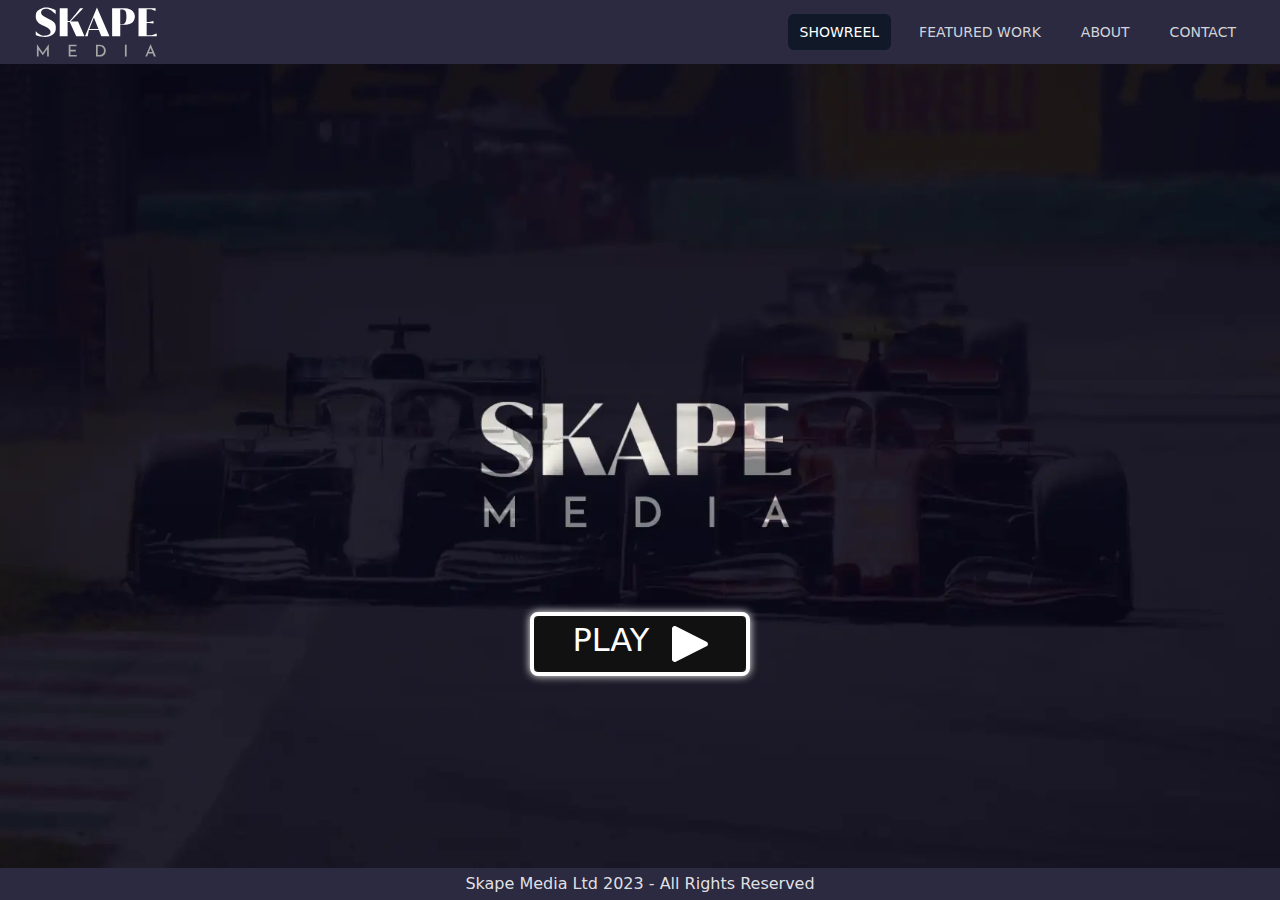
<file: index.html>
<!DOCTYPE html><html lang="en"><head><meta charSet="utf-8"/><meta name="viewport" content="width=device-width"/><meta name="next-head-count" content="2"/><link rel="preload" href="/_next/static/css/6b15e6c5dcbfbd6f.css" as="style"/><link rel="stylesheet" href="/_next/static/css/6b15e6c5dcbfbd6f.css" data-n-g=""/><link rel="preload" href="/_next/static/css/e8e3dbb736dc3bcd.css" as="style"/><link rel="stylesheet" href="/_next/static/css/e8e3dbb736dc3bcd.css" data-n-p=""/><noscript data-n-css=""></noscript><script defer="" nomodule="" src="/_next/static/chunks/polyfills-c67a75d1b6f99dc8.js"></script><script src="/_next/static/chunks/webpack-ee7e63bc15b31913.js" defer=""></script><script src="/_next/static/chunks/framework-2c79e2a64abdb08b.js" defer=""></script><script src="/_next/static/chunks/main-3e46125db32480b5.js" defer=""></script><script src="/_next/static/chunks/pages/_app-d97322132bf715ee.js" defer=""></script><script src="/_next/static/chunks/111-9f86cdde5482fdc2.js" defer=""></script><script src="/_next/static/chunks/pages/index-211fe9a20258dd76.js" defer=""></script><script src="/_next/static/1dxY0fCw0sIQHlsyw6L6t/_buildManifest.js" defer=""></script><script src="/_next/static/1dxY0fCw0sIQHlsyw6L6t/_ssgManifest.js" defer=""></script></head><body><div id="__next"><div class="flex flex-col min-w-full min-h-screen page"><nav class="bg-brand-blue"><div class="mx-auto max-w-7xl px-2 sm:px-6 lg:px-8"><div class="relative flex h-16 items-center justify-between"><div class="absolute inset-y-0 left-0 flex items-center sm:hidden"><button type="button" class="inline-flex items-center justify-center rounded-md p-2 text-gray-400 hover:bg-gray-700 hover:text-white focus:outline-none focus:ring-2 focus:ring-inset focus:ring-white" aria-expanded="false" id="headlessui-menu-button-:Ram:" aria-haspopup="menu" data-headlessui-state=""><span class="sr-only">Open main menu</span><svg class="hidden h-6 w-6" fill="none" viewBox="0 0 24 24" stroke-width="1.5" stroke="currentColor" aria-hidden="true"><path stroke-linecap="round" stroke-linejoin="round" d="M6 18L18 6M6 6l12 12"></path></svg><svg class="nav-dropdown-btn_navDropdownBtn__yDz8l block h-6 w-6" fill="none" viewBox="0 0 24 24" stroke-width="1.5" stroke="currentColor" aria-hidden="true"><path stroke-linecap="round" stroke-linejoin="round" d="M3.75 6.75h16.5M3.75 12h16.5m-16.5 5.25h16.5"></path></svg></button></div><div class="flex flex-1 items-center justify-center sm:items-stretch sm:justify-between"><div class="flex flex-shrink-0 object-center"><img alt="Skape Media Ltd" loading="lazy" width="128" height="128" decoding="async" data-nimg="1" class="block h-16 lg:hidden" style="color:transparent" src="/_next/static/media/skapelogo_white.40bd9b37.svg"/><img alt="Skape Media Ltd" loading="lazy" width="128" height="128" decoding="async" data-nimg="1" class="hidden h-16 lg:block" style="color:transparent" src="/_next/static/media/skapelogo_white.40bd9b37.svg"/></div><div class="hidden sm:ml-6 sm:block"><div class="flex space-x-4 h-16 items-center"><a href="/"><p class="bg-gray-900 text-white rounded-md px-3 py-2 text-sm font-medium bg-gray-900 text-white rounded-md px-3 py-2 text-sm font-medium navbar-link_navbarlink__euKMU navbar-link_btn1__c_tvi">Showreel</p></a><a href="/featured"><p class="text-gray-300 hover:bg-gray-700 hover:text-white rounded-md px-3 py-2 text-sm font-medium text-gray-300 hover:bg-gray-700 hover:text-white rounded-md px-3 py-2 text-sm font-medium navbar-link_navbarlink__euKMU navbar-link_btn2__c4a3W">Featured Work</p></a><a href="/about"><p class="text-gray-300 hover:bg-gray-700 hover:text-white rounded-md px-3 py-2 text-sm font-medium text-gray-300 hover:bg-gray-700 hover:text-white rounded-md px-3 py-2 text-sm font-medium navbar-link_navbarlink__euKMU navbar-link_btn3__UBiWz">About</p></a><a href="/contact"><p class="text-gray-300 hover:bg-gray-700 hover:text-white rounded-md px-3 py-2 text-sm font-medium text-gray-300 hover:bg-gray-700 hover:text-white rounded-md px-3 py-2 text-sm font-medium navbar-link_navbarlink__euKMU navbar-link_btn4__8RtYX">Contact</p></a></div></div></div></div></div></nav><div class="fixed inset-0 overflow-y-auto z-50  hidden"><div class="flex flex-col w-full h-screen justify-center content-center z-50 video-modal_bgColour__9oxh3"><div class="videoWindow"><button class="closebutton_closeButton___RZN_ rounded-lg shadow border-solid white absolute top-2 right-2 py-1 px-4">X</button></div></div></div><main class="flex flex-col grow justify-between"><div class="flex grow"><img alt="Skape Media Showreel background image" loading="lazy" width="1920" height="1080" decoding="async" data-nimg="1" class="object-cover min-w-full min-h-full overflow-clip" style="color:transparent" src="/webp/showreel.webp"/></div><div class="playbutton_container__x1gp0"><div class="playbutton_offset__RxTCo"><button class="playbutton_playBtn___OL6V"><h3>PLAY</h3><img alt="Play Icon" loading="lazy" width="36" height="36" decoding="async" data-nimg="1" style="color:transparent" src="/_next/static/media/play_icon.6f577bdf.svg"/></button></div></div></main><div class="flex justify-center h-8 bg-brand-blue"><h3 class="py-1 align-middle">Skape Media Ltd 2023 - All Rights Reserved</h3></div></div></div><script id="__NEXT_DATA__" type="application/json">{"props":{"pageProps":{}},"page":"/","query":{},"buildId":"1dxY0fCw0sIQHlsyw6L6t","nextExport":true,"autoExport":true,"isFallback":false,"scriptLoader":[]}</script></body></html>
</file>
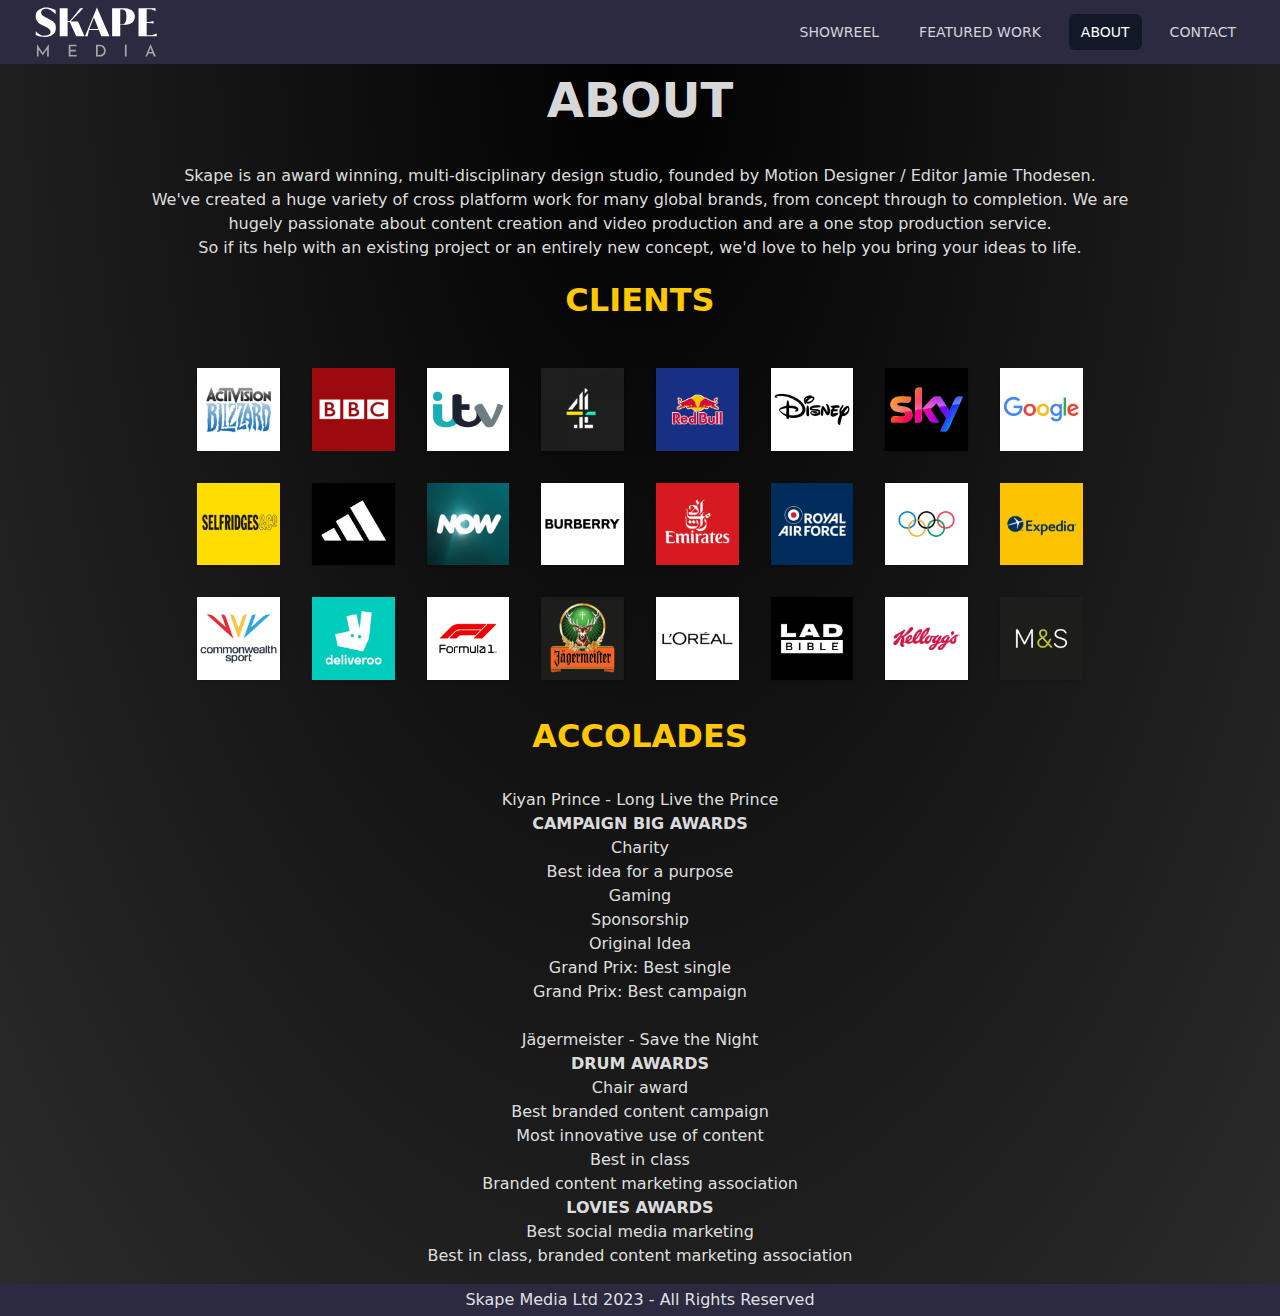
<file: about.html>
<!DOCTYPE html><html lang="en"><head><meta charSet="utf-8"/><meta name="viewport" content="width=device-width"/><meta name="next-head-count" content="2"/><link rel="preload" href="/_next/static/css/6b15e6c5dcbfbd6f.css" as="style"/><link rel="stylesheet" href="/_next/static/css/6b15e6c5dcbfbd6f.css" data-n-g=""/><link rel="preload" href="/_next/static/css/a73d6fe28d19bdd2.css" as="style"/><link rel="stylesheet" href="/_next/static/css/a73d6fe28d19bdd2.css" data-n-p=""/><noscript data-n-css=""></noscript><script defer="" nomodule="" src="/_next/static/chunks/polyfills-c67a75d1b6f99dc8.js"></script><script src="/_next/static/chunks/webpack-ee7e63bc15b31913.js" defer=""></script><script src="/_next/static/chunks/framework-2c79e2a64abdb08b.js" defer=""></script><script src="/_next/static/chunks/main-3e46125db32480b5.js" defer=""></script><script src="/_next/static/chunks/pages/_app-d97322132bf715ee.js" defer=""></script><script src="/_next/static/chunks/pages/about-3c23ea9a583e0331.js" defer=""></script><script src="/_next/static/1dxY0fCw0sIQHlsyw6L6t/_buildManifest.js" defer=""></script><script src="/_next/static/1dxY0fCw0sIQHlsyw6L6t/_ssgManifest.js" defer=""></script></head><body><div id="__next"><div class="flex flex-col min-w-full min-h-screen page"><nav class="bg-brand-blue"><div class="mx-auto max-w-7xl px-2 sm:px-6 lg:px-8"><div class="relative flex h-16 items-center justify-between"><div class="absolute inset-y-0 left-0 flex items-center sm:hidden"><button type="button" class="inline-flex items-center justify-center rounded-md p-2 text-gray-400 hover:bg-gray-700 hover:text-white focus:outline-none focus:ring-2 focus:ring-inset focus:ring-white" aria-expanded="false" id="headlessui-menu-button-:Ram:" aria-haspopup="menu" data-headlessui-state=""><span class="sr-only">Open main menu</span><svg class="hidden h-6 w-6" fill="none" viewBox="0 0 24 24" stroke-width="1.5" stroke="currentColor" aria-hidden="true"><path stroke-linecap="round" stroke-linejoin="round" d="M6 18L18 6M6 6l12 12"></path></svg><svg class="nav-dropdown-btn_navDropdownBtn__yDz8l block h-6 w-6" fill="none" viewBox="0 0 24 24" stroke-width="1.5" stroke="currentColor" aria-hidden="true"><path stroke-linecap="round" stroke-linejoin="round" d="M3.75 6.75h16.5M3.75 12h16.5m-16.5 5.25h16.5"></path></svg></button></div><div class="flex flex-1 items-center justify-center sm:items-stretch sm:justify-between"><div class="flex flex-shrink-0 object-center"><img alt="Skape Media Ltd" loading="lazy" width="128" height="128" decoding="async" data-nimg="1" class="block h-16 lg:hidden" style="color:transparent" src="/_next/static/media/skapelogo_white.40bd9b37.svg"/><img alt="Skape Media Ltd" loading="lazy" width="128" height="128" decoding="async" data-nimg="1" class="hidden h-16 lg:block" style="color:transparent" src="/_next/static/media/skapelogo_white.40bd9b37.svg"/></div><div class="hidden sm:ml-6 sm:block"><div class="flex space-x-4 h-16 items-center"><a href="/"><p class="text-gray-300 hover:bg-gray-700 hover:text-white rounded-md px-3 py-2 text-sm font-medium text-gray-300 hover:bg-gray-700 hover:text-white rounded-md px-3 py-2 text-sm font-medium navbar-link_navbarlink__euKMU navbar-link_btn1__c_tvi">Showreel</p></a><a href="/featured"><p class="text-gray-300 hover:bg-gray-700 hover:text-white rounded-md px-3 py-2 text-sm font-medium text-gray-300 hover:bg-gray-700 hover:text-white rounded-md px-3 py-2 text-sm font-medium navbar-link_navbarlink__euKMU navbar-link_btn2__c4a3W">Featured Work</p></a><a href="/about"><p class="bg-gray-900 text-white rounded-md px-3 py-2 text-sm font-medium bg-gray-900 text-white rounded-md px-3 py-2 text-sm font-medium navbar-link_navbarlink__euKMU navbar-link_btn3__UBiWz">About</p></a><a href="/contact"><p class="text-gray-300 hover:bg-gray-700 hover:text-white rounded-md px-3 py-2 text-sm font-medium text-gray-300 hover:bg-gray-700 hover:text-white rounded-md px-3 py-2 text-sm font-medium navbar-link_navbarlink__euKMU navbar-link_btn4__8RtYX">Contact</p></a></div></div></div></div></div></nav><main><section id="about" class="flex flex-col grow text-center about_bgAbout__Inten about_headings__ryCH0"><div class="max-w-5xl m-auto px-4"><h1 class="uppercase">About</h1><div class=" undefined"><div><p>Skape is an award winning, multi-disciplinary design studio, founded by Motion Designer / Editor Jamie Thodesen.</p><p>We&#x27;ve created a huge variety of cross platform work for many global brands, from concept through to completion. We are hugely passionate about content creation and video production and are a one stop production service.</p><p>So if its help with an existing project or an entirely new concept, we&#x27;d love to help you bring your ideas to life.</p></div><div class="flex flex-col w-full pt-4 justify-around text-center"><h2>CLIENTS</h2><div class="flex flex-wrap justify-center w-full h-full"><div class="bg-transparent flex justify-center shadow basis-1/6 md:basis-1/12 m-4 rounded border-white border-solid"><img alt="Blizzard" loading="lazy" width="128" height="128" decoding="async" data-nimg="1" style="color:transparent" src="/img/blizzard-logo.png"/></div><div class="bg-transparent flex justify-center shadow basis-1/6 md:basis-1/12 m-4 rounded border-white border-solid"><img alt="BBC" loading="lazy" width="128" height="128" decoding="async" data-nimg="1" style="color:transparent" src="/img/bbc-logo2.png"/></div><div class="bg-transparent flex justify-center shadow basis-1/6 md:basis-1/12 m-4 rounded border-white border-solid"><img alt="ITV" loading="lazy" width="128" height="128" decoding="async" data-nimg="1" style="color:transparent" src="/img/itv-logo.png"/></div><div class="bg-transparent flex justify-center shadow basis-1/6 md:basis-1/12 m-4 rounded border-white border-solid"><img alt="Channel 4" loading="lazy" width="128" height="128" decoding="async" data-nimg="1" style="color:transparent" src="/img/channel4-logo2.png"/></div><div class="bg-transparent flex justify-center shadow basis-1/6 md:basis-1/12 m-4 rounded border-white border-solid"><img alt="Red Bull" loading="lazy" width="128" height="128" decoding="async" data-nimg="1" style="color:transparent" src="/img/redbull-logo2.png"/></div><div class="bg-transparent flex justify-center shadow basis-1/6 md:basis-1/12 m-4 rounded border-white border-solid"><img alt="Disney" loading="lazy" width="128" height="128" decoding="async" data-nimg="1" style="color:transparent" src="/img/disney-logo.png"/></div><div class="bg-transparent flex justify-center shadow basis-1/6 md:basis-1/12 m-4 rounded border-white border-solid"><img alt="Sky" loading="lazy" width="128" height="128" decoding="async" data-nimg="1" style="color:transparent" src="/img/sky-logo2.png"/></div><div class="bg-transparent flex justify-center shadow basis-1/6 md:basis-1/12 m-4 rounded border-white border-solid"><img alt="Google" loading="lazy" width="128" height="128" decoding="async" data-nimg="1" style="color:transparent" src="/img/google-logo.png"/></div><div class="bg-transparent flex justify-center shadow basis-1/6 md:basis-1/12 m-4 rounded border-white border-solid"><img alt="Selfridges" loading="lazy" width="128" height="128" decoding="async" data-nimg="1" style="color:transparent" src="/img/selfridges-logo2.png"/></div><div class="bg-transparent flex justify-center shadow basis-1/6 md:basis-1/12 m-4 rounded border-white border-solid"><img alt="Adidas" loading="lazy" width="128" height="128" decoding="async" data-nimg="1" style="color:transparent" src="/img/adidas-logo2.png"/></div><div class="bg-transparent flex justify-center shadow basis-1/6 md:basis-1/12 m-4 rounded border-white border-solid"><img alt="NowTV" loading="lazy" width="128" height="128" decoding="async" data-nimg="1" style="color:transparent" src="/img/nowtv-logo2.png"/></div><div class="bg-transparent flex justify-center shadow basis-1/6 md:basis-1/12 m-4 rounded border-white border-solid"><img alt="Burberry" loading="lazy" width="128" height="128" decoding="async" data-nimg="1" style="color:transparent" src="/img/burberry-logo.png"/></div><div class="bg-transparent flex justify-center shadow basis-1/6 md:basis-1/12 m-4 rounded border-white border-solid"><img alt="Emirates" loading="lazy" width="128" height="128" decoding="async" data-nimg="1" style="color:transparent" src="/img/emirates-logo2.png"/></div><div class="bg-transparent flex justify-center shadow basis-1/6 md:basis-1/12 m-4 rounded border-white border-solid"><img alt="RAF" loading="lazy" width="128" height="128" decoding="async" data-nimg="1" style="color:transparent" src="/img/raf-logo.png"/></div><div class="bg-transparent flex justify-center shadow basis-1/6 md:basis-1/12 m-4 rounded border-white border-solid"><img alt="International Olympic Committee" loading="lazy" width="128" height="128" decoding="async" data-nimg="1" style="color:transparent" src="/img/ioc-logo.png"/></div><div class="bg-transparent flex justify-center shadow basis-1/6 md:basis-1/12 m-4 rounded border-white border-solid"><img alt="Expedia" loading="lazy" width="128" height="128" decoding="async" data-nimg="1" style="color:transparent" src="/img/expedia-logo2.png"/></div><div class="bg-transparent flex justify-center shadow basis-1/6 md:basis-1/12 m-4 rounded border-white border-solid"><img alt="Commonwealth Sport" loading="lazy" width="128" height="128" decoding="async" data-nimg="1" style="color:transparent" src="/img/commonwealth-sport-logo.png"/></div><div class="bg-transparent flex justify-center shadow basis-1/6 md:basis-1/12 m-4 rounded border-white border-solid"><img alt="Deliveroo" loading="lazy" width="128" height="128" decoding="async" data-nimg="1" style="color:transparent" src="/img/deliveroo-logo2.png"/></div><div class="bg-transparent flex justify-center shadow basis-1/6 md:basis-1/12 m-4 rounded border-white border-solid"><img alt="Formula 1" loading="lazy" width="128" height="128" decoding="async" data-nimg="1" style="color:transparent" src="/img/formula1-logo.png"/></div><div class="bg-transparent flex justify-center shadow basis-1/6 md:basis-1/12 m-4 rounded border-white border-solid"><img alt="Jagermeister" loading="lazy" width="128" height="128" decoding="async" data-nimg="1" style="color:transparent" src="/img/jagermeister-logo2.png"/></div><div class="bg-transparent flex justify-center shadow basis-1/6 md:basis-1/12 m-4 rounded border-white border-solid"><img alt="L&#x27;Oreal" loading="lazy" width="128" height="128" decoding="async" data-nimg="1" style="color:transparent" src="/img/loreal-logo.png"/></div><div class="bg-transparent flex justify-center shadow basis-1/6 md:basis-1/12 m-4 rounded border-white border-solid"><img alt="LadBible" loading="lazy" width="128" height="128" decoding="async" data-nimg="1" style="color:transparent" src="/img/ladbible-logo2.png"/></div><div class="bg-transparent flex justify-center shadow basis-1/6 md:basis-1/12 m-4 rounded border-white border-solid"><img alt="Kelloggs" loading="lazy" width="128" height="128" decoding="async" data-nimg="1" style="color:transparent" src="/img/kelloggs-logo.png"/></div><div class="bg-transparent flex justify-center shadow basis-1/6 md:basis-1/12 m-4 rounded border-white border-solid"><img alt="Marks &amp; Spencer" loading="lazy" width="128" height="128" decoding="async" data-nimg="1" style="color:transparent" src="/img/m&amp;s-logo2.png"/></div></div></div><div class="text-center py-4"><h2>ACCOLADES</h2><h3>Kiyan Prince - Long Live the Prince</h3><strong>CAMPAIGN BIG AWARDS</strong><ul>Charity<li>Best idea for a purpose</li><li>Gaming</li><li>Sponsorship</li><li>Original Idea</li><li>Grand Prix: Best single</li><li>Grand Prix: Best campaign</li></ul><br/><h3>Jägermeister - Save the Night</h3><strong>DRUM AWARDS</strong><ul><li>Chair award</li><li>Best branded content campaign</li><li>Most innovative use of content</li><li>Best in class</li><li>Branded content marketing association</li></ul><strong>LOVIES AWARDS</strong><ul><li>Best social media marketing</li><li>Best in class, branded content marketing association</li></ul></div></div></div></section></main><div class="flex justify-center h-8 bg-brand-blue"><h3 class="py-1 align-middle">Skape Media Ltd 2023 - All Rights Reserved</h3></div></div></div><script id="__NEXT_DATA__" type="application/json">{"props":{"pageProps":{}},"page":"/about","query":{},"buildId":"1dxY0fCw0sIQHlsyw6L6t","nextExport":true,"autoExport":true,"isFallback":false,"scriptLoader":[]}</script></body></html>
</file>
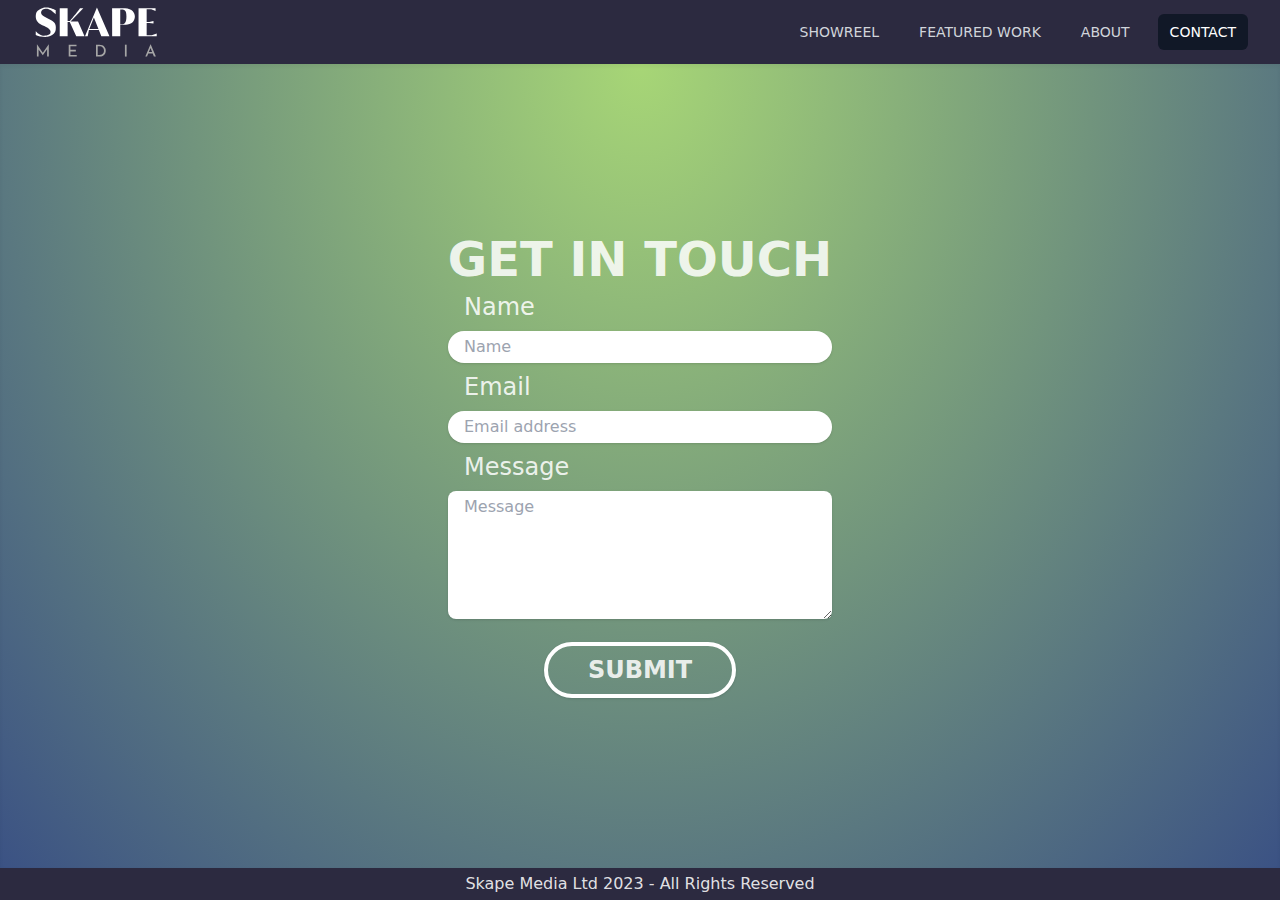
<file: contact.html>
<!DOCTYPE html><html lang="en"><head><meta charSet="utf-8"/><meta name="viewport" content="width=device-width"/><meta name="next-head-count" content="2"/><link rel="preload" href="/_next/static/css/6b15e6c5dcbfbd6f.css" as="style"/><link rel="stylesheet" href="/_next/static/css/6b15e6c5dcbfbd6f.css" data-n-g=""/><link rel="preload" href="/_next/static/css/da91906df48767a3.css" as="style"/><link rel="stylesheet" href="/_next/static/css/da91906df48767a3.css" data-n-p=""/><noscript data-n-css=""></noscript><script defer="" nomodule="" src="/_next/static/chunks/polyfills-c67a75d1b6f99dc8.js"></script><script src="/_next/static/chunks/webpack-ee7e63bc15b31913.js" defer=""></script><script src="/_next/static/chunks/framework-2c79e2a64abdb08b.js" defer=""></script><script src="/_next/static/chunks/main-3e46125db32480b5.js" defer=""></script><script src="/_next/static/chunks/pages/_app-d97322132bf715ee.js" defer=""></script><script src="/_next/static/chunks/pages/contact-e8bcc8c3854f93d1.js" defer=""></script><script src="/_next/static/1dxY0fCw0sIQHlsyw6L6t/_buildManifest.js" defer=""></script><script src="/_next/static/1dxY0fCw0sIQHlsyw6L6t/_ssgManifest.js" defer=""></script></head><body><div id="__next"><div class="flex flex-col min-w-full min-h-screen page"><nav class="bg-brand-blue"><div class="mx-auto max-w-7xl px-2 sm:px-6 lg:px-8"><div class="relative flex h-16 items-center justify-between"><div class="absolute inset-y-0 left-0 flex items-center sm:hidden"><button type="button" class="inline-flex items-center justify-center rounded-md p-2 text-gray-400 hover:bg-gray-700 hover:text-white focus:outline-none focus:ring-2 focus:ring-inset focus:ring-white" aria-expanded="false" id="headlessui-menu-button-:Ram:" aria-haspopup="menu" data-headlessui-state=""><span class="sr-only">Open main menu</span><svg class="hidden h-6 w-6" fill="none" viewBox="0 0 24 24" stroke-width="1.5" stroke="currentColor" aria-hidden="true"><path stroke-linecap="round" stroke-linejoin="round" d="M6 18L18 6M6 6l12 12"></path></svg><svg class="nav-dropdown-btn_navDropdownBtn__yDz8l block h-6 w-6" fill="none" viewBox="0 0 24 24" stroke-width="1.5" stroke="currentColor" aria-hidden="true"><path stroke-linecap="round" stroke-linejoin="round" d="M3.75 6.75h16.5M3.75 12h16.5m-16.5 5.25h16.5"></path></svg></button></div><div class="flex flex-1 items-center justify-center sm:items-stretch sm:justify-between"><div class="flex flex-shrink-0 object-center"><img alt="Skape Media Ltd" loading="lazy" width="128" height="128" decoding="async" data-nimg="1" class="block h-16 lg:hidden" style="color:transparent" src="/_next/static/media/skapelogo_white.40bd9b37.svg"/><img alt="Skape Media Ltd" loading="lazy" width="128" height="128" decoding="async" data-nimg="1" class="hidden h-16 lg:block" style="color:transparent" src="/_next/static/media/skapelogo_white.40bd9b37.svg"/></div><div class="hidden sm:ml-6 sm:block"><div class="flex space-x-4 h-16 items-center"><a href="/"><p class="text-gray-300 hover:bg-gray-700 hover:text-white rounded-md px-3 py-2 text-sm font-medium text-gray-300 hover:bg-gray-700 hover:text-white rounded-md px-3 py-2 text-sm font-medium navbar-link_navbarlink__euKMU navbar-link_btn1__c_tvi">Showreel</p></a><a href="/featured"><p class="text-gray-300 hover:bg-gray-700 hover:text-white rounded-md px-3 py-2 text-sm font-medium text-gray-300 hover:bg-gray-700 hover:text-white rounded-md px-3 py-2 text-sm font-medium navbar-link_navbarlink__euKMU navbar-link_btn2__c4a3W">Featured Work</p></a><a href="/about"><p class="text-gray-300 hover:bg-gray-700 hover:text-white rounded-md px-3 py-2 text-sm font-medium text-gray-300 hover:bg-gray-700 hover:text-white rounded-md px-3 py-2 text-sm font-medium navbar-link_navbarlink__euKMU navbar-link_btn3__UBiWz">About</p></a><a href="/contact"><p class="bg-gray-900 text-white rounded-md px-3 py-2 text-sm font-medium bg-gray-900 text-white rounded-md px-3 py-2 text-sm font-medium navbar-link_navbarlink__euKMU navbar-link_btn4__8RtYX">Contact</p></a></div></div></div></div></div></nav><main><div class="flex flex-col w-full grow shadow-inner justify-center items-center contact_contactBg__KgNiC"><h1 class="text-5xl font-bold pt-4">GET IN TOUCH</h1><div class="flex items-center min-w-full px-4 sm:min-w-0"><form class="flex flex-col w-full sm:w-96"><div class=""><label class="block px-4 my-2 font-medium text-2xl" for="Name">Name</label><input class="rounded-full px-4 py-1 w-full shadow" type="text" name="Name" placeholder="Name" value=""/></div><div><label class="block pl-4 my-2 font-medium text-2xl" for="Email">Email</label><input class="px-4 py-1 rounded-full w-full shadow" type="email" name="Email" placeholder="Email address" value=""/></div><div class=""><label class="pl-4 block my-2 font-medium text-2xl" for="Message">Message</label><textarea class="rounded-lg w-full px-4 py-1 shadow min-h-[8rem]" name="Message" placeholder="Message"></textarea></div><button class="button_submit__5Ja8v" type="submit" name="Submit"><p class="uppercase font-bold text-2xl">Submit</p></button></form></div></div></main><div class="flex justify-center h-8 bg-brand-blue"><h3 class="py-1 align-middle">Skape Media Ltd 2023 - All Rights Reserved</h3></div></div></div><script id="__NEXT_DATA__" type="application/json">{"props":{"pageProps":{}},"page":"/contact","query":{},"buildId":"1dxY0fCw0sIQHlsyw6L6t","nextExport":true,"autoExport":true,"isFallback":false,"scriptLoader":[]}</script></body></html>
</file>
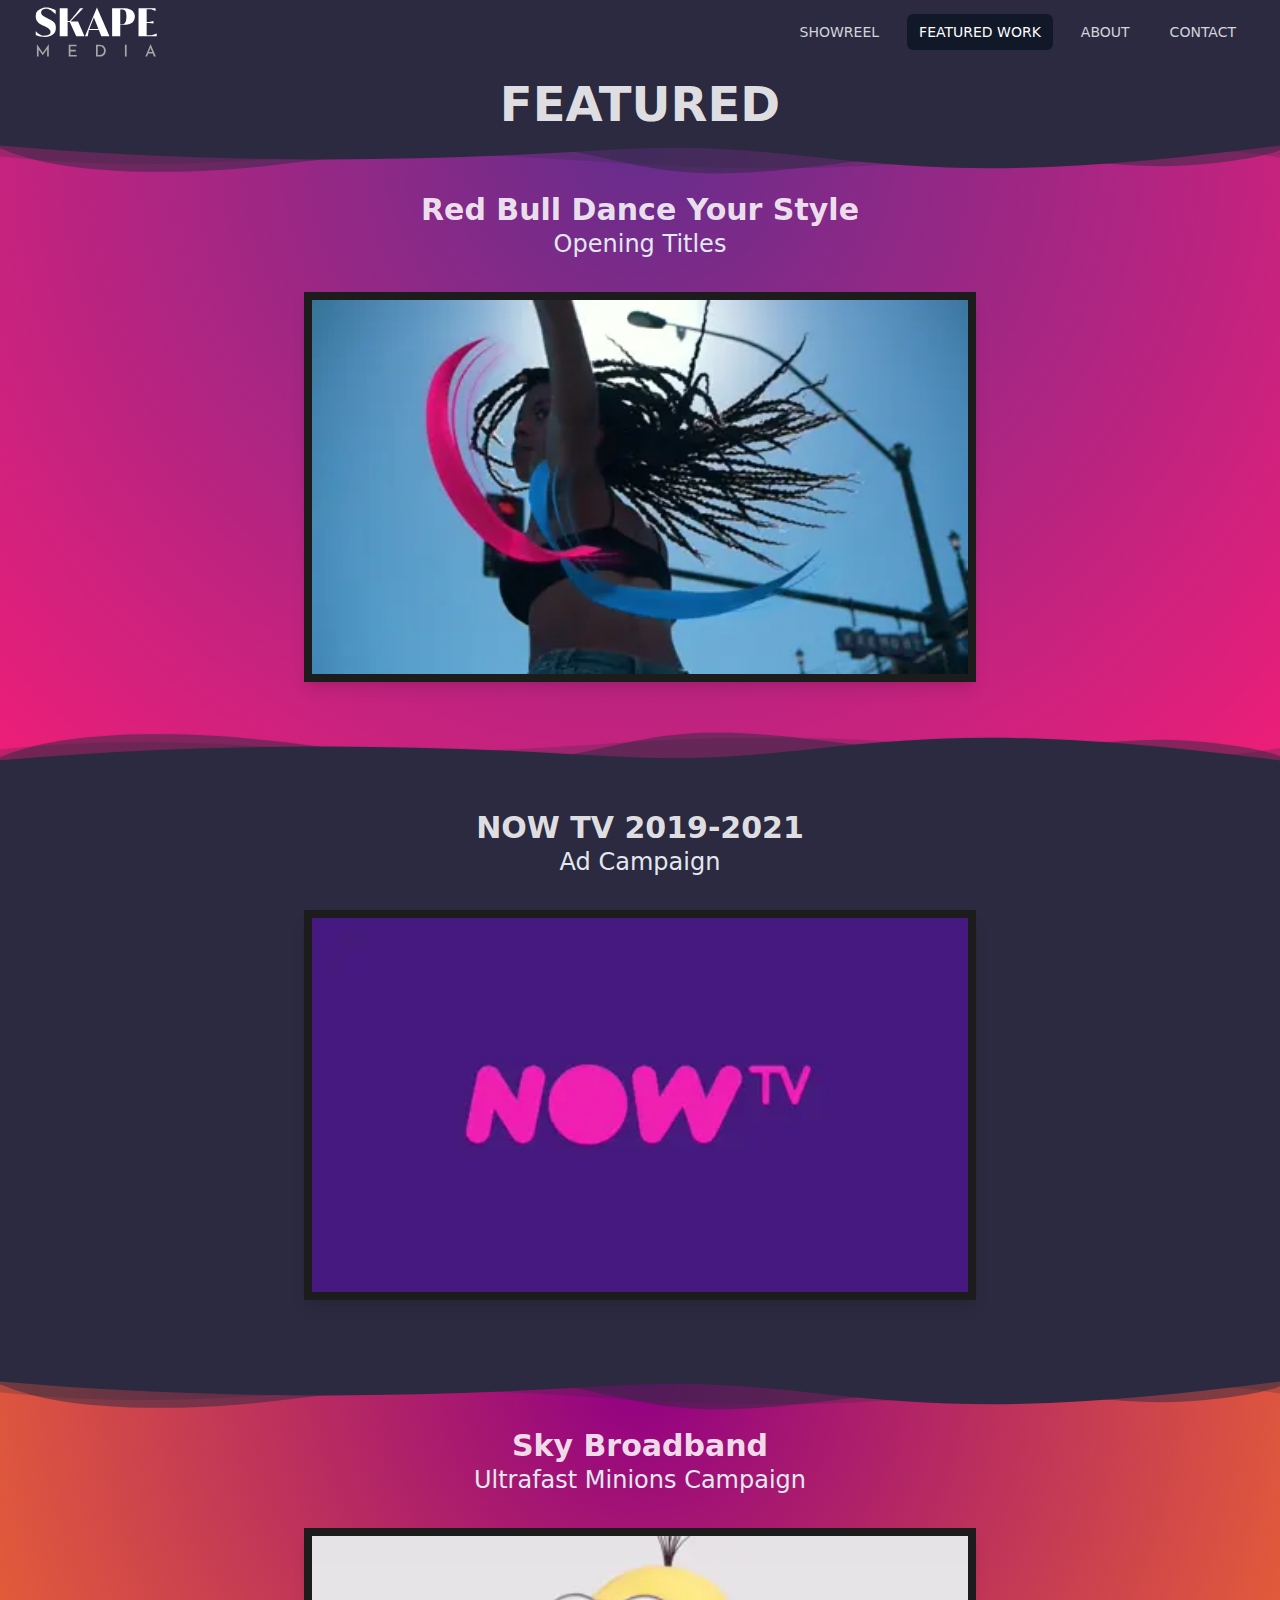
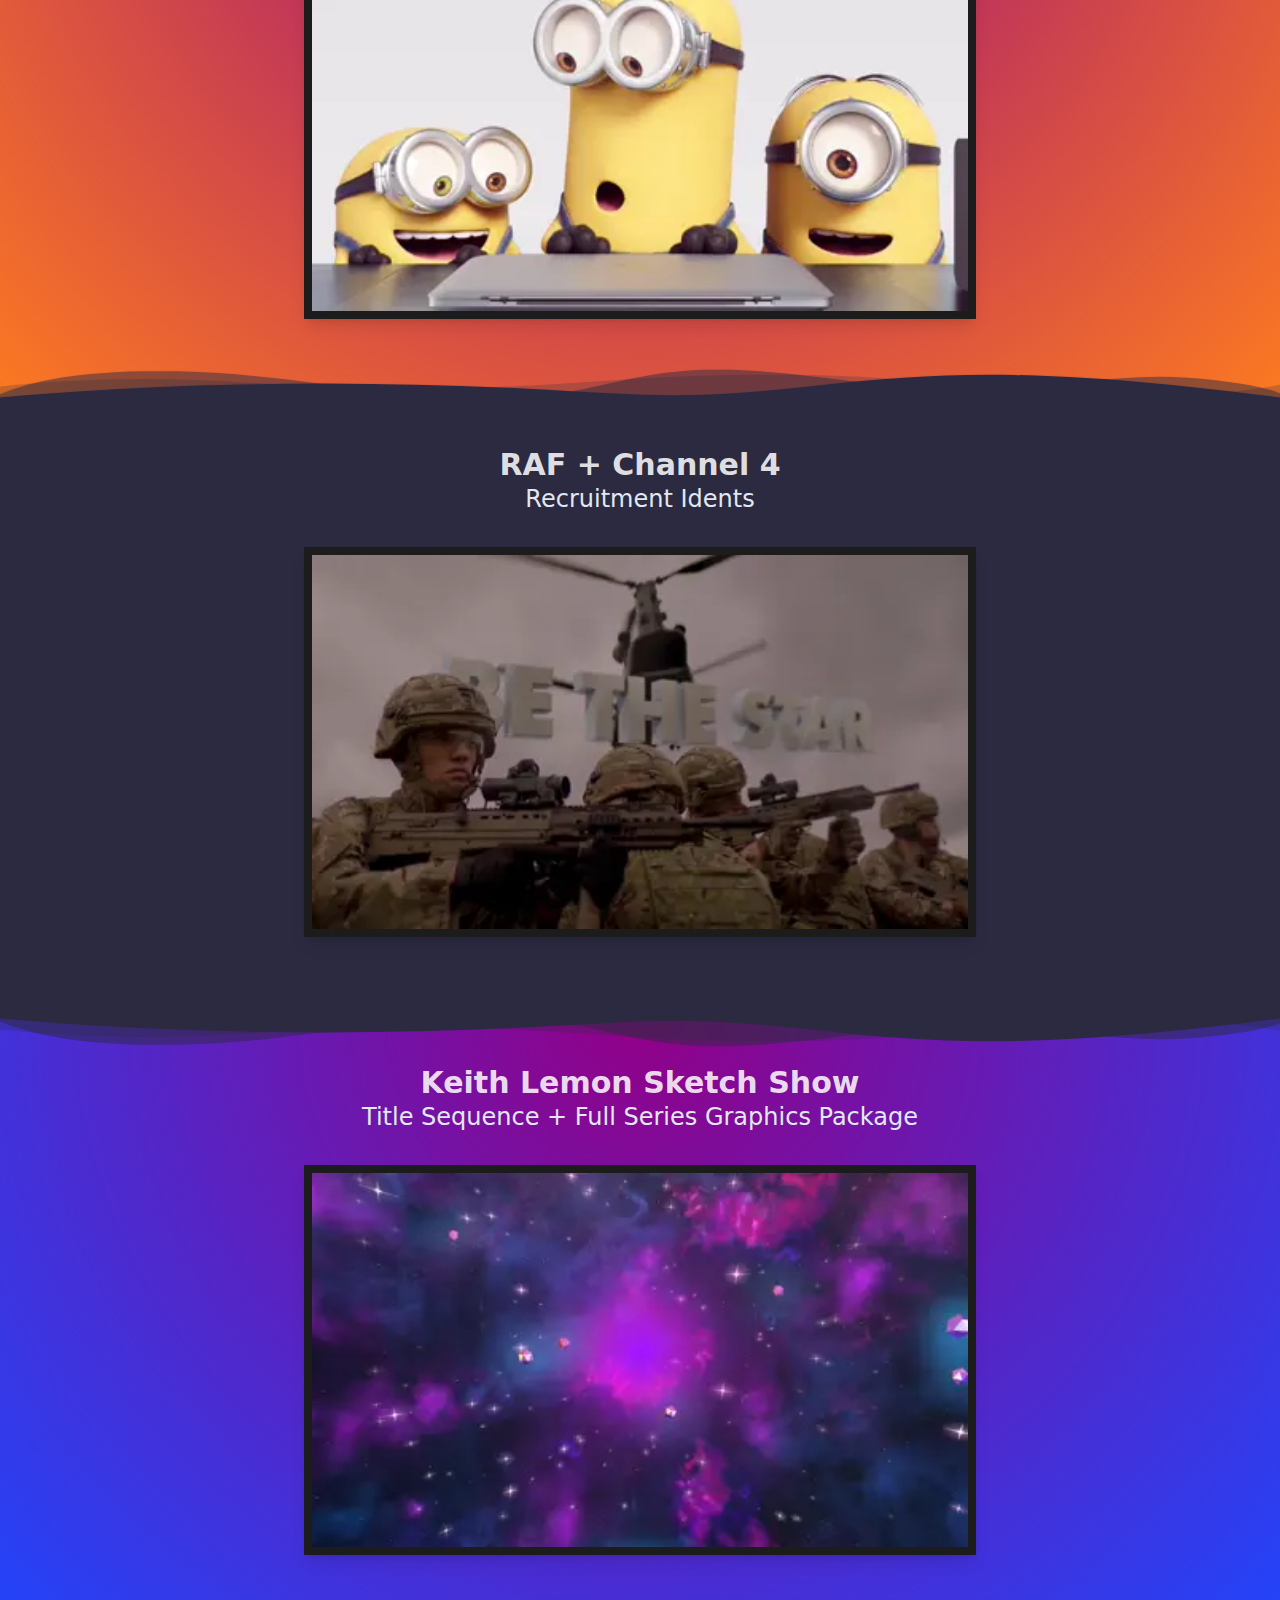
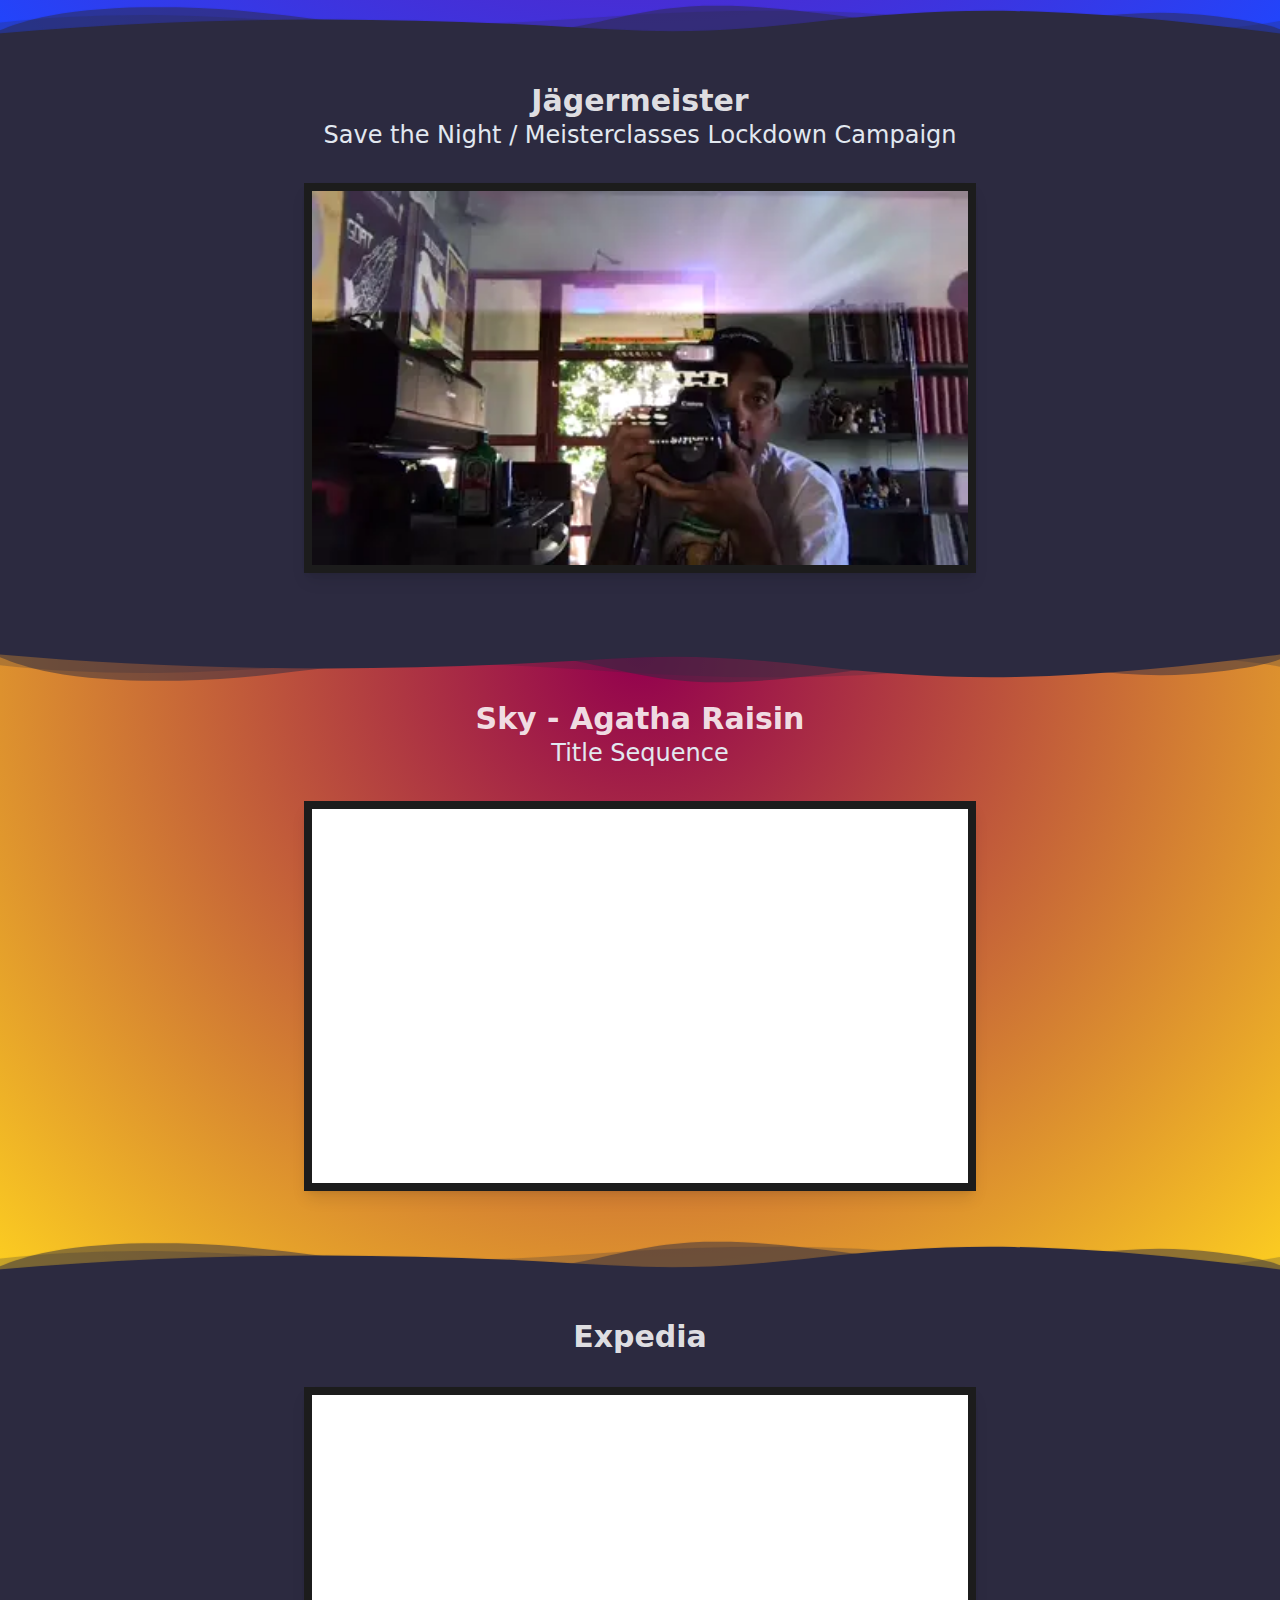
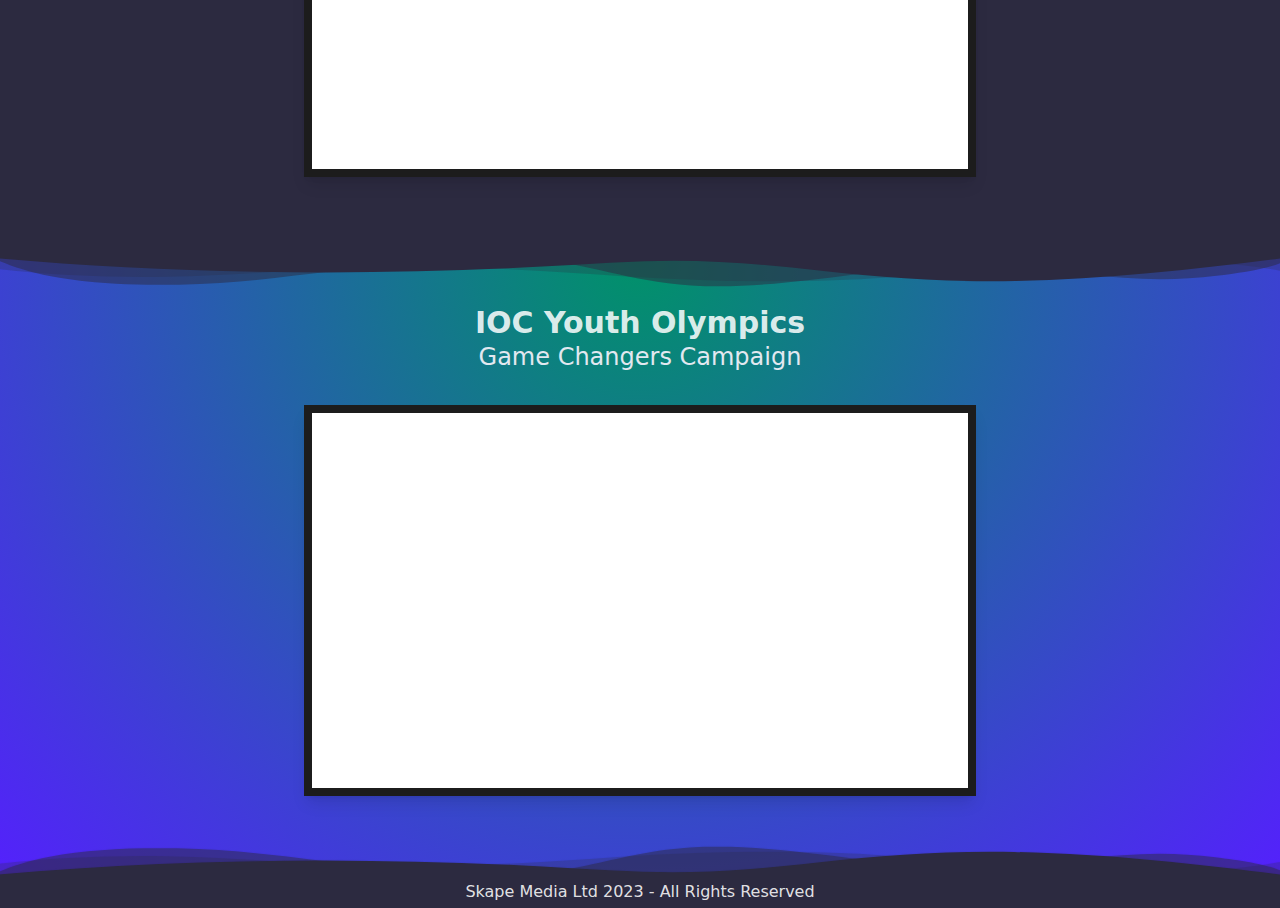
<file: featured.html>
<!DOCTYPE html><html lang="en"><head><meta charSet="utf-8"/><meta name="viewport" content="width=device-width"/><meta name="next-head-count" content="2"/><link rel="preload" href="/_next/static/css/6b15e6c5dcbfbd6f.css" as="style"/><link rel="stylesheet" href="/_next/static/css/6b15e6c5dcbfbd6f.css" data-n-g=""/><link rel="preload" href="/_next/static/css/81f0e879b220ddba.css" as="style"/><link rel="stylesheet" href="/_next/static/css/81f0e879b220ddba.css" data-n-p=""/><noscript data-n-css=""></noscript><script defer="" nomodule="" src="/_next/static/chunks/polyfills-c67a75d1b6f99dc8.js"></script><script src="/_next/static/chunks/webpack-ee7e63bc15b31913.js" defer=""></script><script src="/_next/static/chunks/framework-2c79e2a64abdb08b.js" defer=""></script><script src="/_next/static/chunks/main-3e46125db32480b5.js" defer=""></script><script src="/_next/static/chunks/pages/_app-d97322132bf715ee.js" defer=""></script><script src="/_next/static/chunks/111-9f86cdde5482fdc2.js" defer=""></script><script src="/_next/static/chunks/pages/featured-5220d35c4d645454.js" defer=""></script><script src="/_next/static/1dxY0fCw0sIQHlsyw6L6t/_buildManifest.js" defer=""></script><script src="/_next/static/1dxY0fCw0sIQHlsyw6L6t/_ssgManifest.js" defer=""></script></head><body><div id="__next"><div class="flex flex-col min-w-full min-h-screen page"><nav class="bg-brand-blue"><div class="mx-auto max-w-7xl px-2 sm:px-6 lg:px-8"><div class="relative flex h-16 items-center justify-between"><div class="absolute inset-y-0 left-0 flex items-center sm:hidden"><button type="button" class="inline-flex items-center justify-center rounded-md p-2 text-gray-400 hover:bg-gray-700 hover:text-white focus:outline-none focus:ring-2 focus:ring-inset focus:ring-white" aria-expanded="false" id="headlessui-menu-button-:Ram:" aria-haspopup="menu" data-headlessui-state=""><span class="sr-only">Open main menu</span><svg class="hidden h-6 w-6" fill="none" viewBox="0 0 24 24" stroke-width="1.5" stroke="currentColor" aria-hidden="true"><path stroke-linecap="round" stroke-linejoin="round" d="M6 18L18 6M6 6l12 12"></path></svg><svg class="nav-dropdown-btn_navDropdownBtn__yDz8l block h-6 w-6" fill="none" viewBox="0 0 24 24" stroke-width="1.5" stroke="currentColor" aria-hidden="true"><path stroke-linecap="round" stroke-linejoin="round" d="M3.75 6.75h16.5M3.75 12h16.5m-16.5 5.25h16.5"></path></svg></button></div><div class="flex flex-1 items-center justify-center sm:items-stretch sm:justify-between"><div class="flex flex-shrink-0 object-center"><img alt="Skape Media Ltd" loading="lazy" width="128" height="128" decoding="async" data-nimg="1" class="block h-16 lg:hidden" style="color:transparent" src="/_next/static/media/skapelogo_white.40bd9b37.svg"/><img alt="Skape Media Ltd" loading="lazy" width="128" height="128" decoding="async" data-nimg="1" class="hidden h-16 lg:block" style="color:transparent" src="/_next/static/media/skapelogo_white.40bd9b37.svg"/></div><div class="hidden sm:ml-6 sm:block"><div class="flex space-x-4 h-16 items-center"><a href="/"><p class="text-gray-300 hover:bg-gray-700 hover:text-white rounded-md px-3 py-2 text-sm font-medium text-gray-300 hover:bg-gray-700 hover:text-white rounded-md px-3 py-2 text-sm font-medium navbar-link_navbarlink__euKMU navbar-link_btn1__c_tvi">Showreel</p></a><a href="/featured"><p class="bg-gray-900 text-white rounded-md px-3 py-2 text-sm font-medium bg-gray-900 text-white rounded-md px-3 py-2 text-sm font-medium navbar-link_navbarlink__euKMU navbar-link_btn2__c4a3W">Featured Work</p></a><a href="/about"><p class="text-gray-300 hover:bg-gray-700 hover:text-white rounded-md px-3 py-2 text-sm font-medium text-gray-300 hover:bg-gray-700 hover:text-white rounded-md px-3 py-2 text-sm font-medium navbar-link_navbarlink__euKMU navbar-link_btn3__UBiWz">About</p></a><a href="/contact"><p class="text-gray-300 hover:bg-gray-700 hover:text-white rounded-md px-3 py-2 text-sm font-medium text-gray-300 hover:bg-gray-700 hover:text-white rounded-md px-3 py-2 text-sm font-medium navbar-link_navbarlink__euKMU navbar-link_btn4__8RtYX">Contact</p></a></div></div></div></div></div></nav><div class="fixed inset-0 overflow-y-auto z-50  hidden"><div class="flex flex-col w-full h-screen justify-center content-center z-50 video-modal_bgColour__9oxh3"><div class="videoWindow"><button class="closebutton_closeButton___RZN_ rounded-lg shadow border-solid white absolute top-2 right-2 py-1 px-4">X</button></div></div></div><main class="flex flex-col grow justify-between bg-brandblue"><h1 class="text-center text-5xl font-bold uppercase my-4">Featured</h1></main><div class="flex justify-center h-8 bg-brand-blue"><h3 class="py-1 align-middle">Skape Media Ltd 2023 - All Rights Reserved</h3></div></div></div><script id="__NEXT_DATA__" type="application/json">{"props":{"pageProps":{}},"page":"/featured","query":{},"buildId":"1dxY0fCw0sIQHlsyw6L6t","nextExport":true,"autoExport":true,"isFallback":false,"scriptLoader":[]}</script></body></html>
</file>
<file: _next/static/css/6b15e6c5dcbfbd6f.css>
svg.nav-dropdown-btn_navDropdownBtn__yDz8l{animation:nav-dropdown-btn_intro__hrCfa .5s 1}@keyframes nav-dropdown-btn_intro__hrCfa{0%{transform:scale(0)}20%{transform:scale(1.25)}40%{transform:scale(.75)}60%{transform:scale(1.125)}80%{transform:scale(.875)}to{transform:scale(1)}}.navbar-link_navbarlink__euKMU{font-family:Inter,system-ui,Avenir,Helvetica,Arial,sans-serif;line-height:1.5;color-scheme:light dark;color:hsla(0,0%,100%,.87);text-transform:uppercase;font-weight:700}.navbar-link_btn1__c_tvi{transition:all .5s ease;box-shadow:inset 0 0 0 0 #16a085}.navbar-link_btn1__c_tvi:hover{transition:all .25s ease;box-shadow:inset 0 0 0 60px #16a085}.navbar-link_btn2__c4a3W{transition:all .5s ease;box-shadow:inset 0 0 0 0 #c82647}.navbar-link_btn2__c4a3W:hover{transition:all .25s ease;box-shadow:inset 0 0 0 60px #c82647}.navbar-link_btn3__UBiWz{transition:all .5s ease;box-shadow:inset 0 0 0 0 #eb9532}.navbar-link_btn3__UBiWz:hover{transition:all .25s ease;box-shadow:inset 0 0 0 60px #eb9532}.navbar-link_btn4__8RtYX{transition:all .5s ease;box-shadow:inset 0 0 0 0 #7e3661}.navbar-link_btn4__8RtYX:hover{transition:all .25s ease;box-shadow:inset 0 0 0 60px #7e3661}.navbar-link_btn5__LENAo{transition:all .5s ease;box-shadow:inset 0 0 0 0 #537e36}.navbar-link_btn5__LENAo:hover{transition:all .25s ease;box-shadow:inset 0 0 0 60px #537e36}.navbar-link_btn6__WZ7Rn{transition:all .5s ease;box-shadow:inset 0 0 0 0 #3d367e}.navbar-link_btn6__WZ7Rn:hover{transition:all .25s ease;box-shadow:inset 0 0 0 60px #3d367e}
/*
! tailwindcss v3.3.2 | MIT License | https://tailwindcss.com
*/*,:after,:before{box-sizing:border-box;border:0 solid #e5e7eb}:after,:before{--tw-content:""}html{line-height:1.5;-webkit-text-size-adjust:100%;-moz-tab-size:4;-o-tab-size:4;tab-size:4;font-family:ui-sans-serif,system-ui,-apple-system,BlinkMacSystemFont,Segoe UI,Roboto,Helvetica Neue,Arial,Noto Sans,sans-serif,Apple Color Emoji,Segoe UI Emoji,Segoe UI Symbol,Noto Color Emoji;font-feature-settings:normal;font-variation-settings:normal}body{margin:0;line-height:inherit}hr{height:0;color:inherit;border-top-width:1px}abbr:where([title]){-webkit-text-decoration:underline dotted;text-decoration:underline dotted}h1,h2,h3,h4,h5,h6{font-size:inherit;font-weight:inherit}a{color:inherit;text-decoration:inherit}b,strong{font-weight:bolder}code,kbd,pre,samp{font-family:ui-monospace,SFMono-Regular,Menlo,Monaco,Consolas,Liberation Mono,Courier New,monospace;font-size:1em}small{font-size:80%}sub,sup{font-size:75%;line-height:0;position:relative;vertical-align:baseline}sub{bottom:-.25em}sup{top:-.5em}table{text-indent:0;border-color:inherit;border-collapse:collapse}button,input,optgroup,select,textarea{font-family:inherit;font-size:100%;font-weight:inherit;line-height:inherit;color:inherit;margin:0;padding:0}button,select{text-transform:none}[type=button],[type=reset],[type=submit],button{-webkit-appearance:button;background-color:transparent;background-image:none}:-moz-focusring{outline:auto}:-moz-ui-invalid{box-shadow:none}progress{vertical-align:baseline}::-webkit-inner-spin-button,::-webkit-outer-spin-button{height:auto}[type=search]{-webkit-appearance:textfield;outline-offset:-2px}::-webkit-search-decoration{-webkit-appearance:none}::-webkit-file-upload-button{-webkit-appearance:button;font:inherit}summary{display:list-item}blockquote,dd,dl,figure,h1,h2,h3,h4,h5,h6,hr,p,pre{margin:0}fieldset{margin:0}fieldset,legend{padding:0}menu,ol,ul{list-style:none;margin:0;padding:0}textarea{resize:vertical}input::-moz-placeholder,textarea::-moz-placeholder{opacity:1;color:#9ca3af}input::placeholder,textarea::placeholder{opacity:1;color:#9ca3af}[role=button],button{cursor:pointer}:disabled{cursor:default}audio,canvas,embed,iframe,img,object,svg,video{display:block;vertical-align:middle}img,video{max-width:100%;height:auto}[hidden]{display:none}*,:after,:before{--tw-border-spacing-x:0;--tw-border-spacing-y:0;--tw-translate-x:0;--tw-translate-y:0;--tw-rotate:0;--tw-skew-x:0;--tw-skew-y:0;--tw-scale-x:1;--tw-scale-y:1;--tw-pan-x: ;--tw-pan-y: ;--tw-pinch-zoom: ;--tw-scroll-snap-strictness:proximity;--tw-gradient-from-position: ;--tw-gradient-via-position: ;--tw-gradient-to-position: ;--tw-ordinal: ;--tw-slashed-zero: ;--tw-numeric-figure: ;--tw-numeric-spacing: ;--tw-numeric-fraction: ;--tw-ring-inset: ;--tw-ring-offset-width:0px;--tw-ring-offset-color:#fff;--tw-ring-color:rgba(59,130,246,.5);--tw-ring-offset-shadow:0 0 #0000;--tw-ring-shadow:0 0 #0000;--tw-shadow:0 0 #0000;--tw-shadow-colored:0 0 #0000;--tw-blur: ;--tw-brightness: ;--tw-contrast: ;--tw-grayscale: ;--tw-hue-rotate: ;--tw-invert: ;--tw-saturate: ;--tw-sepia: ;--tw-drop-shadow: ;--tw-backdrop-blur: ;--tw-backdrop-brightness: ;--tw-backdrop-contrast: ;--tw-backdrop-grayscale: ;--tw-backdrop-hue-rotate: ;--tw-backdrop-invert: ;--tw-backdrop-opacity: ;--tw-backdrop-saturate: ;--tw-backdrop-sepia: }::backdrop{--tw-border-spacing-x:0;--tw-border-spacing-y:0;--tw-translate-x:0;--tw-translate-y:0;--tw-rotate:0;--tw-skew-x:0;--tw-skew-y:0;--tw-scale-x:1;--tw-scale-y:1;--tw-pan-x: ;--tw-pan-y: ;--tw-pinch-zoom: ;--tw-scroll-snap-strictness:proximity;--tw-gradient-from-position: ;--tw-gradient-via-position: ;--tw-gradient-to-position: ;--tw-ordinal: ;--tw-slashed-zero: ;--tw-numeric-figure: ;--tw-numeric-spacing: ;--tw-numeric-fraction: ;--tw-ring-inset: ;--tw-ring-offset-width:0px;--tw-ring-offset-color:#fff;--tw-ring-color:rgba(59,130,246,.5);--tw-ring-offset-shadow:0 0 #0000;--tw-ring-shadow:0 0 #0000;--tw-shadow:0 0 #0000;--tw-shadow-colored:0 0 #0000;--tw-blur: ;--tw-brightness: ;--tw-contrast: ;--tw-grayscale: ;--tw-hue-rotate: ;--tw-invert: ;--tw-saturate: ;--tw-sepia: ;--tw-drop-shadow: ;--tw-backdrop-blur: ;--tw-backdrop-brightness: ;--tw-backdrop-contrast: ;--tw-backdrop-grayscale: ;--tw-backdrop-hue-rotate: ;--tw-backdrop-invert: ;--tw-backdrop-opacity: ;--tw-backdrop-saturate: ;--tw-backdrop-sepia: }.container{width:100%}@media (min-width:640px){.container{max-width:640px}}@media (min-width:768px){.container{max-width:768px}}@media (min-width:1024px){.container{max-width:1024px}}@media (min-width:1280px){.container{max-width:1280px}}@media (min-width:1536px){.container{max-width:1536px}}.sr-only{position:absolute;width:1px;height:1px;padding:0;margin:-1px;overflow:hidden;clip:rect(0,0,0,0);white-space:nowrap;border-width:0}.visible{visibility:visible}.fixed{position:fixed}.absolute{position:absolute}.relative{position:relative}.inset-0{inset:0}.inset-y-0{top:0;bottom:0}.left-0{left:0}.right-2{right:.5rem}.top-2{top:.5rem}.z-50{z-index:50}.m-4{margin:1rem}.m-auto{margin:auto}.mx-auto{margin-left:auto;margin-right:auto}.my-2{margin-top:.5rem;margin-bottom:.5rem}.my-4{margin-top:1rem;margin-bottom:1rem}.my-8{margin-top:2rem;margin-bottom:2rem}.mb-4{margin-bottom:1rem}.mt-1{margin-top:.25rem}.mt-4{margin-top:1rem}.box-border{box-sizing:border-box}.block{display:block}.flex{display:flex}.inline-flex{display:inline-flex}.hidden{display:none}.h-0{height:0}.h-16{height:4rem}.h-6{height:1.5rem}.h-8{height:2rem}.h-full{height:100%}.h-screen{height:100vh}.max-h-\[2rem\]{max-height:2rem}.max-h-\[640px\]{max-height:640px}.min-h-\[8rem\]{min-height:8rem}.min-h-full{min-height:100%}.min-h-screen{min-height:100vh}.w-0{width:0}.w-11\/12{width:91.666667%}.w-6{width:1.5rem}.w-80{width:20rem}.w-\[50\%\]{width:50%}.w-full{width:100%}.min-w-\[10rem\]{min-width:10rem}.min-w-\[110px\]{min-width:110px}.min-w-\[128px\]{min-width:128px}.min-w-\[320px\]{min-width:320px}.min-w-\[390px\]{min-width:390px}.min-w-\[512px\]{min-width:512px}.min-w-full{min-width:100%}.max-w-2xl{max-width:42rem}.max-w-5xl{max-width:64rem}.max-w-7xl{max-width:80rem}.flex-1{flex:1 1 0%}.flex-shrink-0{flex-shrink:0}.grow{flex-grow:1}.basis-1\/6{flex-basis:16.666667%}.cursor-pointer{cursor:pointer}.flex-col{flex-direction:column}.flex-wrap{flex-wrap:wrap}.content-center{align-content:center}.items-center{align-items:center}.justify-center{justify-content:center}.justify-between{justify-content:space-between}.justify-around{justify-content:space-around}.gap-1{gap:.25rem}.gap-1\.5{gap:.375rem}.space-x-4>:not([hidden])~:not([hidden]){--tw-space-x-reverse:0;margin-right:calc(1rem * var(--tw-space-x-reverse));margin-left:calc(1rem * calc(1 - var(--tw-space-x-reverse)))}.space-y-1>:not([hidden])~:not([hidden]){--tw-space-y-reverse:0;margin-top:calc(.25rem * calc(1 - var(--tw-space-y-reverse)));margin-bottom:calc(.25rem * var(--tw-space-y-reverse))}.overflow-clip{overflow:clip}.overflow-y-auto{overflow-y:auto}.rounded{border-radius:.25rem}.rounded-full{border-radius:9999px}.rounded-lg{border-radius:.5rem}.rounded-md{border-radius:.375rem}.rounded-l-full{border-top-left-radius:9999px;border-bottom-left-radius:9999px}.rounded-r-full{border-top-right-radius:9999px;border-bottom-right-radius:9999px}.border-4{border-width:4px}.border-8{border-width:8px}.border-solid{border-style:solid}.border-white{--tw-border-opacity:1;border-color:rgb(255 255 255/var(--tw-border-opacity))}.bg-brandblue{--tw-bg-opacity:1;background-color:rgb(44 42 64/var(--tw-bg-opacity))}.bg-gray-900{--tw-bg-opacity:1;background-color:rgb(17 24 39/var(--tw-bg-opacity))}.bg-red-950{--tw-bg-opacity:1;background-color:rgb(69 10 10/var(--tw-bg-opacity))}.bg-teal-900{--tw-bg-opacity:1;background-color:rgb(19 78 74/var(--tw-bg-opacity))}.bg-transparent{background-color:transparent}.bg-white{--tw-bg-opacity:1;background-color:rgb(255 255 255/var(--tw-bg-opacity))}.object-contain{-o-object-fit:contain;object-fit:contain}.object-cover{-o-object-fit:cover;object-fit:cover}.object-center{-o-object-position:center;object-position:center}.p-1{padding:.25rem}.p-2{padding:.5rem}.p-4{padding:1rem}.p-6{padding:1.5rem}.px-2{padding-left:.5rem;padding-right:.5rem}.px-3{padding-left:.75rem;padding-right:.75rem}.px-4{padding-left:1rem;padding-right:1rem}.px-8{padding-left:2rem;padding-right:2rem}.py-1{padding-top:.25rem;padding-bottom:.25rem}.py-12{padding-top:3rem;padding-bottom:3rem}.py-2{padding-top:.5rem;padding-bottom:.5rem}.py-4{padding-top:1rem;padding-bottom:1rem}.pb-3{padding-bottom:.75rem}.pl-3{padding-left:.75rem}.pl-4{padding-left:1rem}.pt-2{padding-top:.5rem}.pt-4{padding-top:1rem}.text-left{text-align:left}.text-center{text-align:center}.align-middle{vertical-align:middle}.text-2xl{font-size:1.5rem;line-height:2rem}.text-3xl{font-size:1.875rem;line-height:2.25rem}.text-5xl{font-size:3rem;line-height:1}.text-base{font-size:1rem;line-height:1.5rem}.text-sm{font-size:.875rem;line-height:1.25rem}.text-xl{font-size:1.25rem;line-height:1.75rem}.font-bold{font-weight:700}.font-medium{font-weight:500}.uppercase{text-transform:uppercase}.text-gray-300{--tw-text-opacity:1;color:rgb(209 213 219/var(--tw-text-opacity))}.text-gray-400{--tw-text-opacity:1;color:rgb(156 163 175/var(--tw-text-opacity))}.text-red-950{--tw-text-opacity:1;color:rgb(69 10 10/var(--tw-text-opacity))}.text-slate-200{--tw-text-opacity:1;color:rgb(226 232 240/var(--tw-text-opacity))}.text-white{--tw-text-opacity:1;color:rgb(255 255 255/var(--tw-text-opacity))}.shadow{--tw-shadow:0 1px 3px 0 rgba(0,0,0,.1),0 1px 2px -1px rgba(0,0,0,.1);--tw-shadow-colored:0 1px 3px 0 var(--tw-shadow-color),0 1px 2px -1px var(--tw-shadow-color)}.shadow,.shadow-inner{box-shadow:var(--tw-ring-offset-shadow,0 0 #0000),var(--tw-ring-shadow,0 0 #0000),var(--tw-shadow)}.shadow-inner{--tw-shadow:inset 0 2px 4px 0 rgba(0,0,0,.05);--tw-shadow-colored:inset 0 2px 4px 0 var(--tw-shadow-color)}.shadow-lg{--tw-shadow:0 10px 15px -3px rgba(0,0,0,.1),0 4px 6px -4px rgba(0,0,0,.1);--tw-shadow-colored:0 10px 15px -3px var(--tw-shadow-color),0 4px 6px -4px var(--tw-shadow-color);box-shadow:var(--tw-ring-offset-shadow,0 0 #0000),var(--tw-ring-shadow,0 0 #0000),var(--tw-shadow)}:root{font-family:Inter,system-ui,Avenir,Helvetica,Arial,sans-serif;line-height:1.5;font-weight:400;color-scheme:light dark;color:hsla(0,0%,100%,.87);background-color:#242424;font-synthesis:none;text-rendering:optimizeLegibility;-webkit-font-smoothing:antialiased;-moz-osx-font-smoothing:grayscale;-webkit-text-size-adjust:100%;overflow-x:hidden}@media (prefers-color-scheme:dark){:root{--foreground-rgb:255,255,255;--background-start-rgb:0,0,0;--background-end-rgb:0,0,0}}body{color:rgb(var(--foreground-rgb));background:linear-gradient(to bottom,transparent,rgb(var(--background-end-rgb))) rgb(var(--background-start-rgb))}.bg-brand-blue{background-color:#2c2a40}.page main{flex-grow:1;display:flex}.hover\:bg-gray-700:hover{--tw-bg-opacity:1;background-color:rgb(55 65 81/var(--tw-bg-opacity))}.hover\:text-3xl:hover{font-size:1.875rem;line-height:2.25rem}.hover\:text-white:hover{--tw-text-opacity:1;color:rgb(255 255 255/var(--tw-text-opacity))}.focus\:outline-none:focus{outline:2px solid transparent;outline-offset:2px}.focus\:ring-2:focus{--tw-ring-offset-shadow:var(--tw-ring-inset) 0 0 0 var(--tw-ring-offset-width) var(--tw-ring-offset-color);--tw-ring-shadow:var(--tw-ring-inset) 0 0 0 calc(2px + var(--tw-ring-offset-width)) var(--tw-ring-color);box-shadow:var(--tw-ring-offset-shadow),var(--tw-ring-shadow),var(--tw-shadow,0 0 #0000)}.focus\:ring-inset:focus{--tw-ring-inset:inset}.focus\:ring-white:focus{--tw-ring-opacity:1;--tw-ring-color:rgb(255 255 255/var(--tw-ring-opacity))}.active\:text-2xl:active{font-size:1.5rem;line-height:2rem}@media (min-width:640px){.sm\:ml-6{margin-left:1.5rem}.sm\:block{display:block}.sm\:hidden{display:none}.sm\:w-4\/5{width:80%}.sm\:w-96{width:24rem}.sm\:min-w-0{min-width:0}.sm\:items-stretch{align-items:stretch}.sm\:justify-between{justify-content:space-between}.sm\:px-6{padding-left:1.5rem;padding-right:1.5rem}}@media (min-width:768px){.md\:hidden{display:none}.md\:basis-1\/12{flex-basis:8.333333%}.md\:flex-row{flex-direction:row}.md\:py-4{padding-top:1rem;padding-bottom:1rem}}@media (min-width:1024px){.lg\:block{display:block}.lg\:hidden{display:none}.lg\:px-8{padding-left:2rem;padding-right:2rem}}
</file>
<file: _next/static/css/e8e3dbb736dc3bcd.css>
.playbutton_container__x1gp0{width:0;position:relative;margin-left:50%}.playbutton_offset__RxTCo{position:absolute;top:-12rem}.playbutton_playBtn___OL6V h3{vertical-align:baseline;text-align:center;height:100%;margin:0;padding:0}.playbutton_playBtn___OL6V:hover{animation:playbutton_bounceIn__qnwAT 1s linear;transform:scale(110%)}.playbutton_playBtn___OL6V{position:absolute;bottom:20%;left:-110px;width:220px;height:4rem;font-size:2rem;padding:0 1rem;display:flex;align-items:center;justify-content:space-evenly;text-align:center;border:4px solid #fff;color:#fff;background:#202020;box-shadow:0 0 8px #fff;cursor:pointer;z-index:0;border-radius:.5rem;animation:playbutton_wiggle__q1Y7q 2s linear infinite}.playbutton_playBtn___OL6V button{padding:0;align-items:center;display:flex}.playbutton_playBtn___OL6V:before{content:"";background:linear-gradient(45deg,red,#ff7300,#fffb00,#48ff00,#00ffd5,#002bff,#7a00ff,#ff00c8,red);position:absolute;top:-2px;left:-2px;background-size:400%;z-index:-1;filter:blur(8px);width:calc(100% + 4px);height:calc(100% + 4px);animation:playbutton_glowing__cw2IA 20s linear infinite;opacity:0;transition:opacity .3s ease-in-out;border-radius:.5rem}.playbutton_playBtn___OL6V:active{color:#fff}.playbutton_playBtn___OL6V:active:after{background:#2c2a40;color:#fff;font-weight:700}.playbutton_playBtn___OL6V:hover:before{opacity:1}.playbutton_playBtn___OL6V:after{z-index:-1;content:"";position:absolute;width:100%;height:100%;background:#111;left:0;top:0;border-radius:.5rem}@media (width < 640px){.playbutton_coverImg__G2AZp{display:none}.playbutton_coverImgSM__RBxXs{display:block}}@keyframes playbutton_wiggle__q1Y7q{0%,7%{transform:rotate(0)}15%{transform:rotate(-5deg)}20%{transform:rotate(2.5deg)}25%{transform:rotate(-2.5deg)}30%{transform:rotate(1.5deg)}35%{transform:rotate(-1deg)}40%,to{transform:rotate(0)}}@keyframes playbutton_bounceIn__qnwAT{0%,7%{transform:scale(100%)}15%{transform:scale(120%)}20%{transform:scale(105%)}25%{transform:scale(110%)}30%{transform:scale(115%)}35%,to{transform:scale(110%)}}@keyframes playbutton_glowing__cw2IA{0%{background-position:0 0}50%{background-position:400% 0}to{background-position:0 0}}.closebutton_closeButton___RZN_{background-color:#6d0c0c;font-weight:700;font-size:1.75rem;z-index:300;border:4px solid #fff}.closebutton_closeButton___RZN_:hover{animation:closebutton_closeHover___Uh5Y .5s linear 1;transform:scale(115%);border:4px solid #d9c0c0}@keyframes closebutton_closeHover___Uh5Y{0%,20%{transform:scale(125%)}20%,40%{transform:scale(105%)}40%,60%{transform:scale(120%)}60%,80%{transform:scale(110%)}80%,to{transform:scale(115%)}}@keyframes closebutton_popupIntro__LBwSB{0%{transform:translateY(10%);opacity:0}to{transform:translate(0);opacity:1}}.video-modal_bgColour__9oxh3{background-color:#111827bf!important;cursor:pointer}.video-modal_videoContainer__notel{display:flex}.video-modal_videoContainer__notel iframe{width:min((100vw - 2rem),calc((100vh - 2rem) * 1.7778));height:min((100vh - 2rem),calc((100vw - 2rem) * .5625))}
</file>
<file: _next/static/css/a73d6fe28d19bdd2.css>
.about_bgAbout__Inten{background:radial-gradient(ellipse at top,#010101,#2b2b2b)}.about_headings__ryCH0 h1{font-weight:700;font-size:3rem;margin-bottom:1.75rem}.about_headings__ryCH0 h2{color:#ffc800;font-weight:700;font-size:2rem;margin-bottom:1.75rem}.about_accolades__8Jz2g ul{padding:0}.about_accolades__8Jz2g li{text-decoration:none;list-style:none;text-align:center;padding-left:0}.about_accolades__8Jz2g strong{text-align:center}
</file>
<file: _next/static/css/da91906df48767a3.css>
.inputs_errorMessage__DeOtP{transition:wobble-intro .5s 1;padding-left:1rem;color:#fff}@keyframes inputs_wobble-intro__x6yVa{0%{transform:translateX(-5px)}10%{transform:translateX(5px)}20%{transform:translateX(-4px)}30%{transform:translateX(4px)}40%{transform:translateX(-3px)}50%{transform:translateX(3px)}60%{transform:translateX(-2px)}70%{transform:translateX(2px)}80%{transform:translateX(-1px)}90%{transform:translateX(1px)}to{transform:translateX(0)}}button.button_submit__5Ja8v{--tw-shadow:0 1px 3px 0 rgba(0,0,0,.1),0 1px 2px -1px rgba(0,0,0,.1);--tw-shadow-colored:0 1px 3px 0 var(--tw-shadow-color),0 1px 2px -1px var(--tw-shadow-color);box-shadow:var(--tw-ring-offset-shadow,0 0 #0000),var(--tw-ring-shadow,0 0 #0000),var(--tw-shadow);padding:.5rem 1rem;--tw-border-opacity:1;border-color:rgb(255 255 255/var(--tw-border-opacity));border-style:solid;border-width:4px;border-radius:9999px;justify-content:center;display:flex;margin:1rem auto;background-color:transparent;background-image:none;cursor:pointer;text-transform:uppercase;width:80%;transition:all .05s ease-in-out}button.button_submit__5Ja8v:hover{background-color:hsla(0,0%,100%,.25);box-shadow:0 0 8px #74ecff;transform:scale(1.025)}button.button_submit__5Ja8v:active{background-color:hsla(0,0%,100%,.45);box-shadow:0 0 10px #a4f3ff;transform:scale(.975)}button.button_button__xXU3a{--tw-shadow:0 1px 3px 0 rgba(0,0,0,.1),0 1px 2px -1px rgba(0,0,0,.1);--tw-shadow-colored:0 1px 3px 0 var(--tw-shadow-color),0 1px 2px -1px var(--tw-shadow-color);box-shadow:var(--tw-ring-offset-shadow,0 0 #0000),var(--tw-ring-shadow,0 0 #0000),var(--tw-shadow);padding:.5rem 1rem;--tw-border-opacity:1;border-color:rgb(255 255 255/var(--tw-border-opacity));border-style:solid;border-width:4px;border-radius:9999px;justify-content:center;display:flex;margin:1rem auto;background-color:transparent;background-image:none;cursor:pointer;text-transform:uppercase;width:80%;transition:all .05s ease-in-out}button.button_button__xXU3a:hover{background-color:hsla(0,0%,100%,.25);box-shadow:0 0 8px #74ecff;transform:scale(1.025)}button.button_button__xXU3a:active{background-color:hsla(0,0%,100%,.45);box-shadow:0 0 10px #a4f3ff;transform:scale(.975)}@media (min-width:640px){button.button_button__xXU3a,button.button_submit__5Ja8v{width:50%}}.contact_contactBg__KgNiC{background:radial-gradient(ellipse at top,#a7d676,#3b5284)}
</file>
<file: _next/static/css/81f0e879b220ddba.css>
.closebutton_closeButton___RZN_{background-color:#6d0c0c;font-weight:700;font-size:1.75rem;z-index:300;border:4px solid #fff}.closebutton_closeButton___RZN_:hover{animation:closebutton_closeHover___Uh5Y .5s linear 1;transform:scale(115%);border:4px solid #d9c0c0}@keyframes closebutton_closeHover___Uh5Y{0%,20%{transform:scale(125%)}20%,40%{transform:scale(105%)}40%,60%{transform:scale(120%)}60%,80%{transform:scale(110%)}80%,to{transform:scale(115%)}}@keyframes closebutton_popupIntro__LBwSB{0%{transform:translateY(10%);opacity:0}to{transform:translate(0);opacity:1}}.video-modal_bgColour__9oxh3{background-color:#111827bf!important;cursor:pointer}.video-modal_videoContainer__notel{display:flex}.video-modal_videoContainer__notel iframe{width:min((100vw - 2rem),calc((100vh - 2rem) * 1.7778));height:min((100vh - 2rem),calc((100vw - 2rem) * .5625))}.divider_divider__Y6cox{bottom:0;transform:rotate(180deg)}.divider_divider__Y6cox,.divider_invertedDivider__v_8cS{position:absolute;left:0;width:100%;overflow:hidden;line-height:0}.divider_invertedDivider__v_8cS{top:0}.divider_divider__Y6cox svg{transform:rotateY(180deg)}.divider_divider__Y6cox svg,.divider_invertedDivider__v_8cS svg{position:relative;display:block;width:calc(100% + 1.3px);height:32px}.divider_shape__55S7I{fill:#2c2a40;overflow-x:hidden}.work-card_imgBorder__8n3NV img{border-color:#1c1c1c;background-color:#fff}
</file>
